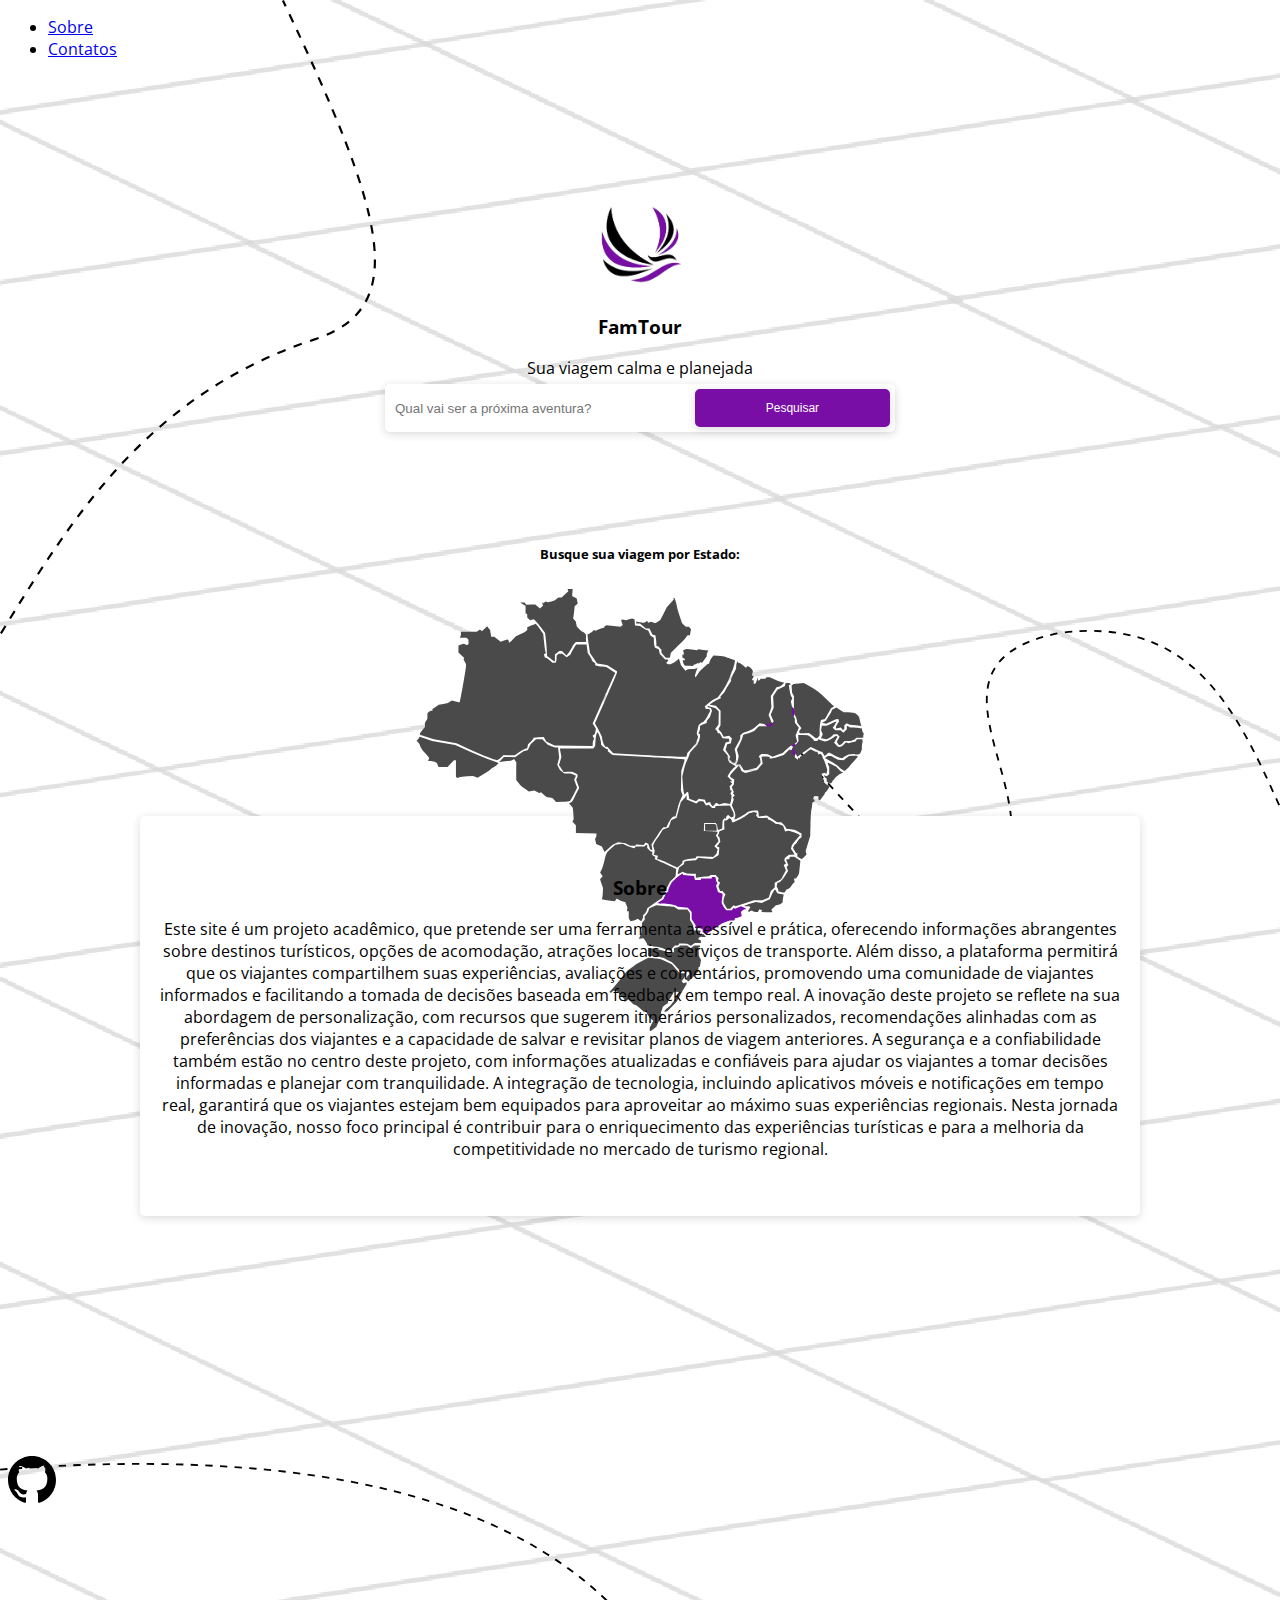
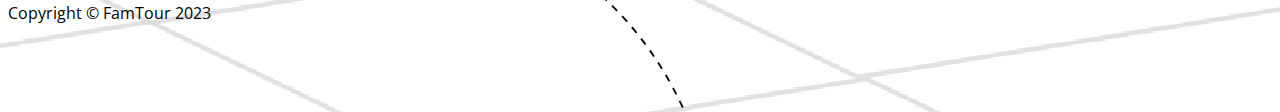
<file: src/index.html>
<!doctype html>
<html lang="pt-br">

<head>
    <meta charset="utf-8">
    <meta name="viewport" content="width=device-width,initial-scale=1">
    <title>FamTour - Calm Travel</title>
    <link rel="icon" href="./IMG/logo.png" type="image/x-icon">
    <script src="https://ajax.googleapis.com/ajax/libs/jquery/1.8.2/jquery.min.js"></script>
    <link rel="stylesheet" type="text/css" href="./CSS/style.css">
    <script src="./JS/commons.js"></script>
    <script src="./JS/mock.js"></script>
    <link href="https://cdn.jsdelivr.net/npm/bootstrap@5.3.2/dist/css/bootstrap.min.css" rel="stylesheet"
        integrity="sha384-T3c6CoIi6uLrA9TneNEoa7RxnatzjcDSCmG1MXxSR1GAsXEV/Dwwykc2MPK8M2HN" crossorigin="anonymous" />
</head>

<body>
    <header>
        <nav class="navbar navbar-expand-lg navbar-light fixed-top" id="mainNav">
            <div class="container px-4 px-lg-5">
                <div class="collapse navbar-collapse" id="navbarResponsive">
                    <ul class="navbar-nav ms-auto">
                        <li class="nav-item"><a class="nav-link" href="#about">Sobre</a></li>
                        <li class="nav-item"><a class="nav-link" href="https://github.com/TelesDaniel/FamTour">Contatos</a></li>
                    </ul>
                </div>
            </div>
        </nav>

        <section id="main-section">
            <div id="logo-container">
                <div id="logo">
                    <a class="navbar-brand" href="#page-top">
                        <img src="./IMG/logo.png" width="90" height="90">
                    </a>
                    <h3>
                        FamTour
                    </h3>
                    <a>
                        Sua viagem calma e planejada
                    </a>
                </div>
            </div>
            <div id="search-bar-container">
                <div id="search-bar">
                    <div>
                        <input type="text" placeholder="Qual vai ser a próxima aventura?" id="pesquisa" />
                        <button
                            onclick="searchPage(document.getElementById('pesquisa').value)">Pesquisar</button>
                    </div>
                </div>
            </div>

            <div id="search-map-container">
                <h5>Busque sua viagem por Estado:</h5>
                <object data="./IMG/mapa-br.svg" height="450" width="450" id="svg-map"></object>
            </div>
        </section>

        <!-- section id="body-cards">
            <div class="cards" id="cards-container"></div>
        </section -->

    </header>

    <section id="about">
        <h3>Sobre</h3>
        <p>
            Este site é um projeto acadêmico, que pretende ser uma ferramenta acessível e prática, oferecendo informações abrangentes sobre destinos turísticos, opções de acomodação, atrações locais e serviços de transporte. Além disso, a plataforma permitirá que os viajantes compartilhem suas experiências, avaliações e comentários, promovendo uma comunidade de viajantes informados e facilitando a tomada de decisões baseada em feedback em tempo real. A inovação deste projeto se reflete na sua abordagem de personalização, com recursos que sugerem itinerários personalizados, recomendações alinhadas com as preferências dos viajantes e a capacidade de salvar e revisitar planos de viagem anteriores. A segurança e a confiabilidade também estão no centro deste projeto, com informações atualizadas e confiáveis para ajudar os viajantes a tomar decisões informadas e planejar com tranquilidade. A integração de tecnologia, incluindo aplicativos móveis e notificações em tempo real, garantirá que os viajantes estejam bem equipados para aproveitar ao máximo suas experiências regionais. Nesta jornada de inovação, nosso foco principal é contribuir para o enriquecimento das experiências turísticas e para a melhoria da competitividade no mercado de turismo regional.
        </p>
    </section>

    <section class="contact-section">
        <div class="container px-4 px-lg-5">
            <div class="social d-flex justify-content-center">
                <a class="mx-2" href="https://github.com/TelesDaniel/FamTour"><svg xmlns="http://www.w3.org/2000/svg" width="48" height="48" fill="currentColor" class="bi bi-github" viewBox="0 0 16 16">
                    <path d="M8 0C3.58 0 0 3.58 0 8c0 3.54 2.29 6.53 5.47 7.59.4.07.55-.17.55-.38 0-.19-.01-.82-.01-1.49-2.01.37-2.53-.49-2.69-.94-.09-.23-.48-.94-.82-1.13-.28-.15-.68-.52-.01-.53.63-.01 1.08.58 1.23.82.72 1.21 1.87.87 2.33.66.07-.52.28-.87.51-1.07-1.78-.2-3.64-.89-3.64-3.95 0-.87.31-1.59.82-2.15-.08-.2-.36-1.02.08-2.12 0 0 .67-.21 2.2.82.64-.18 1.32-.27 2-.27.68 0 1.36.09 2 .27 1.53-1.04 2.2-.82 2.2-.82.44 1.1.16 1.92.08 2.12.51.56.82 1.27.82 2.15 0 3.07-1.87 3.75-3.65 3.95.29.25.54.73.54 1.48 0 1.07-.01 1.93-.01 2.2 0 .21.15.46.55.38A8.012 8.012 0 0 0 16 8c0-4.42-3.58-8-8-8z"/>
                  </svg></a>
            </div>
        </div>
    </section>

    <footer class="footer small text-center"><div class="container px-4 px-lg-5">Copyright &copy; FamTour 2023</div></footer>
    <script src="https://cdn.jsdelivr.net/npm/bootstrap@5.1.3/dist/js/bootstrap.bundle.min.js"></script>

    <script>
        document.addEventListener('DOMContentLoaded', function() {
            alert("Este site está em desenvolvimento e não está responsivo, se estiver em um dispositivo mobile, por favor, abrir em modo desktop")

        }, false);
    </script>
</body>

</html>
</file>
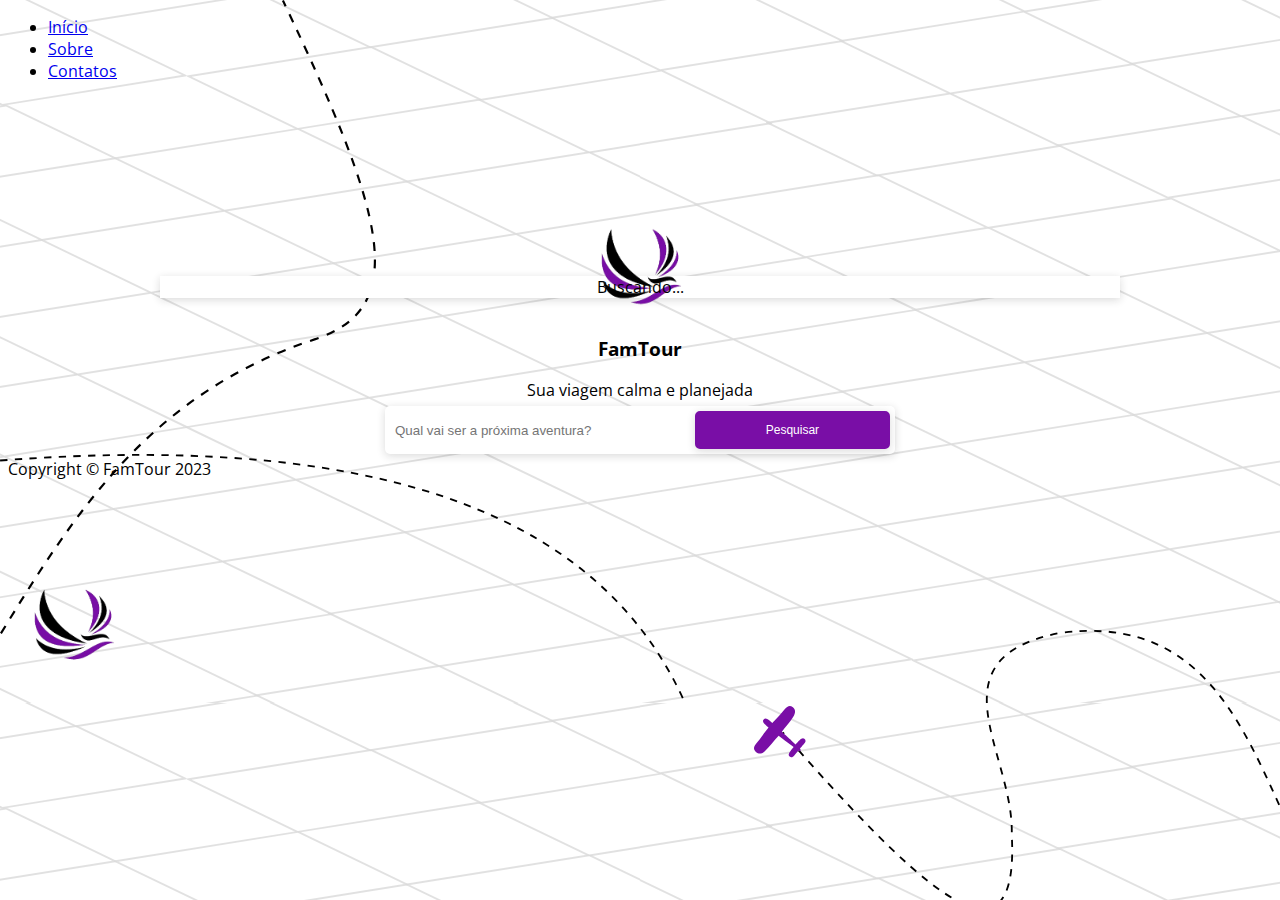
<file: src/pages/atividades/list/search_result.html>
<!doctype html>
<html lang="pt-br">

<head>
    <base href="./../../../index.html">
    <meta charset="utf-8">
    <meta name="viewport" content="width=device-width,initial-scale=1">
    <title>FamTour - Calm Travel</title>
    <link rel="icon" href="./IMG/logo.png" type="image/x-icon">
    <script src="https://ajax.googleapis.com/ajax/libs/jquery/1.8.2/jquery.min.js"></script>
    <link rel="stylesheet" type="text/css" href="./CSS/style.css">
    <script src="./JS/commons.js"></script>
    <script src="./JS/mock.js"></script>
    <link href="https://cdn.jsdelivr.net/npm/bootstrap@5.3.2/dist/css/bootstrap.min.css" rel="stylesheet"
        integrity="sha384-T3c6CoIi6uLrA9TneNEoa7RxnatzjcDSCmG1MXxSR1GAsXEV/Dwwykc2MPK8M2HN" crossorigin="anonymous" />
    <link rel="stylesheet" href="https://cdnjs.cloudflare.com/ajax/libs/font-awesome/4.7.0/css/font-awesome.min.css">
</head>

<body>
    <header style="height: 20vh; margin-bottom: 10px;">
        <nav class="navbar navbar-expand-lg navbar-light fixed-top" id="mainNav">
            <div class="container px-4 px-lg-5">
                <div class="collapse navbar-collapse" id="navbarResponsive">
                    <ul class="navbar-nav ms-auto">
                        <li class="nav-item"><a class="nav-link" href="./index.html">Início</a></li>
                        <li class="nav-item"><a class="nav-link" href="./index.html#about">Sobre</a></li>
                        <li class="nav-item"><a class="nav-link" href="https://github.com/TelesDaniel/FamTour">Contatos</a></li>
                    </ul>
                </div>
            </div>
        </nav>

        <section id="main-section">
            <div id="logo-container">
                <div id="logo">
                    <a class="navbar-brand" href="#page-top">
                        <img src="./IMG/logo.png" width="90" height="90">
                    </a>
                    <h3>
                        FamTour
                    </h3>
                    <a>
                        Sua viagem calma e planejada
                    </a>
                </div>
            </div>
            <div id="search-bar-container">
                <div id="search-bar">
                    <div>
                        <input type="text" placeholder="Qual vai ser a próxima aventura?" id="pesquisa" />
                        <button
                            onclick="searchPage(document.getElementById('pesquisa').value)">Pesquisar</button>
                    </div>
                </div>
            </div>
        </section>

    </header>
    <section id="body-cards">
        <div class="cards" id="cards-container">
            <p>Buscando...</p>
        </div>
    </section>

    <footer class="footer small text-center"><div class="container px-4 px-lg-5">Copyright &copy; FamTour 2023</div></footer>
    <script src="https://cdn.jsdelivr.net/npm/bootstrap@5.1.3/dist/js/bootstrap.bundle.min.js"></script>
    <script>
        document.addEventListener('DOMContentLoaded', function() {
            $('#modal-loading').modal('show');

            setTimeout(function() {
                search = location.search.split('search=')[1]
                mountCardByFilter(search, 'ASC');
                $('#modal-loading').modal('toggle');

                let input = document.getElementById('pesquisa');
                input.value= search
            },2000);

        }, false);
    </script>
    <div class="modal" id="modal-loading" data-backdrop="static">
        <div class="modal-dialog modal-sm">
          <div class="modal-content">
            <div class="modal-body text-center">
              <div id="loading"></div>
            </div>
          </div>
        </div>
      </div>
</body>

</html>
</file>
<file: src/CSS/style.css>
@import url(https://fonts.googleapis.com/css?family=Open+Sans);

:root {
    color-scheme: only light;
    --white: #ffffff;
    --lightBG: #dce1df;
    --salmon: #ff6666;
    --teal: #0096a0;
    --tealMid: #0ebac7;
    --tealContrast: #33ffff;
    --tealShade: #007c85;
    --darkGrey: #4f585e;
    font-family: "Open Sans", sans-serif !important;
}

header {
    height: 80vh;
}

body {
    height: 100%;
    background-image: url(../IMG/fundo4.svg), url(../IMG/fundo3.svg), url(../IMG/fundo2.svg), url(../IMG/g10-2.svg) !important;

    background-repeat: no-repeat, no-repeat, no-repeat, repeat-y;
    background-position: left, left, right, center;
    background-position-y: bottom, top, 70vh, center;
    background-size: auto, auto, auto, cover;
}

#search-bar-container {
    display: flex;
    align-items: center;
    justify-content: center;
    width: 100%;
}

#search-bar {
    background-color: white;
    border-radius: 5px;
    padding: 5px;
    box-shadow: 0px 2px 8px 0px rgba(26, 26, 26, 0.16);
}

#search-bar div {
    display: grid;
    width: 500px;
}

#search-bar input {
    border: none;
    padding: 5px;
    margin: 0;
    width: 100%;
}

#search-bar input:focus {
    outline: none;
}

#search-bar button {
    border: none;
    background-color: #790EA6;
    color: white;
    border: solid #790EA6 2px;
    border-radius: 5px;
    padding: 10px;
    grid-column: 2;
    width: 100%;
    box-shadow: 0px 2px 8px 0px rgba(26, 26, 26, 0.16);
    font-size: 12px;
}

#search-map-container {
    margin-top: 10vh;
    display: grid;
    justify-items: center;
    justify-content: center;
    width: 100%;
}

#logo-container {
    display: flex;
    align-items: center;
    justify-content: center;
    width: 100%;
    height: 60%;
}

#logo {
    display: grid;
    padding: 5px;
    align-items: end;
    justify-items: center;
}

#main-section {
    display: block;
    margin-top: 15vh;
}

#about {
    margin: 80px auto;
    max-width: 960px;
    text-align: center;

    background-color: white;
    border-radius: 5px;
    box-shadow: 0px 2px 8px 0px rgba(26, 26, 26, 0.16);

    padding-top: 40px;
    padding-left: 20px;
    padding-right: 20px;
    padding-bottom: 40px;
}


#body-cards {
    align-items: center;
    justify-content: center;
    width: 100%;
}

div.cards {
    margin: 80px auto;
    max-width: 960px;
    text-align: center;

    background-color: white;

    box-shadow: 0px 2px 8px 0px rgba(26, 26, 26, 0.16);
}

div.card {
    background: var(--white);
    display: inline-block;
    margin: 8px;
    max-width: 300px;
    perspective: 1000;
    position: relative;
    text-align: left;
    transition: all 0.3s 0s ease-in;
    width: 300px;
    cursor: pointer;
}

div.card img {
    max-width: 300px;
    border-radius: 5px;
}

div.card .card__image-holder {
    background: rgba(0, 0, 0, 0.1);
    height: 0;
    padding-bottom: 75%;
}

div.card div.card-title {
    background: var(--white);
    padding: 6px 15px 10px;
    position: relative;
    z-index: 0;
}

div.card h2 {
    font-size: 24px;
    font-weight: 700;
    letter-spacing: -0.05em;
    margin: 0;
    padding: 0;
    text-overflow: ellipsis;
}

div.card p {
    font-size: 10px;
    letter-spacing: -0.05em;
    margin: 0;
    padding: 0;
    text-overflow: ellipsis;
    width: 270px;

    white-space: nowrap;
    overflow: hidden;

    color: gray;
}

div.card h2 small {
    display: block;
    font-size: 18px;
    font-weight: 600;
    letter-spacing: -0.025em;
}

div.card .checked {
    color: #790EA6;
}


.contact-section {
    padding-top: 5rem;
}

.contact-section .social {
    margin-top: 5rem;
}

.contact-section .social a {
    text-align: center;
    height: 3rem;
    width: 3rem;
    border-radius: 100%;
    line-height: 3rem;
    color: black;
}

.contact-section .social a:hover {
    color: black;
}

.contact-section .social a:active {
    color: #fff;
}

.footer {
    padding: 5rem 0;
}

#loading {
    animation: animName 2s linear infinite;
    width: 90px;
    height: 90px;
    background-image: url(../IMG/logo.png);
    margin: 20px;

    background-repeat: no-repeat;
    background-position: center;
    background-size: 90px;

    display:inline-block;
}

@keyframes animName {
    0% {
        transform: rotate(0deg);
    }

    100% {
        transform: rotate(360deg);
    }
}

.modal-content {
    border: none !important;
    background-color: #fff0 !important;
}

.info-div {
    display: flex;
    align-items: center;
    justify-content: center;
    flex-direction: row;
}

.info-child {
    flex: 1
}

.info-div .tip {
    visibility: hidden;
    width: 120px;
    background-color: black;
    color: #fff;
    text-align: center;
    border-radius: 6px;
    padding: 5px 0;
    position: absolute;
    z-index: 1;
    top: -5px;
    left: 110%;
}
  
.info-div .tip::after {
    content: "";
    position: absolute;
    top: 50%;
    right: 100%;
    margin-top: -5px;
    border-width: 5px;
    border-style: solid;
    border-color: transparent black transparent transparent;
}

.tip-div:hover .tip {
    visibility: visible;
}

/* ----------------------------------details -----------*/

.detail-closer-cards {
    margin: 80px auto;
    max-width: 80%;
    text-align: center;
}

#detail-main-section {
    display: block;
}

#detail-img {
    width: 600px;
    height: 450px;

    border-radius: 5px;
    box-shadow: 0px 2px 8px 0px rgba(26, 26, 26, 0.16);
}

#detail-body {
    margin: 80px auto;
    max-width: 80%;
    text-align: center;
    background-color: white;
    box-shadow: 0px 2px 8px 0px rgba(26, 26, 26, 0.16);
}

h2#detail-name {
    font-size: 24px;
    font-weight: 700;
    letter-spacing: -0.05em;
    margin: 0;
    padding: 0;
    text-overflow: ellipsis;
}

#detail-description span {
    font-size: 12px;
    margin: 0;
    padding: 0;
    width: 270px;
    color: rgb(68, 68, 68);
}

#map {
    height: 450px;
}
</file>
